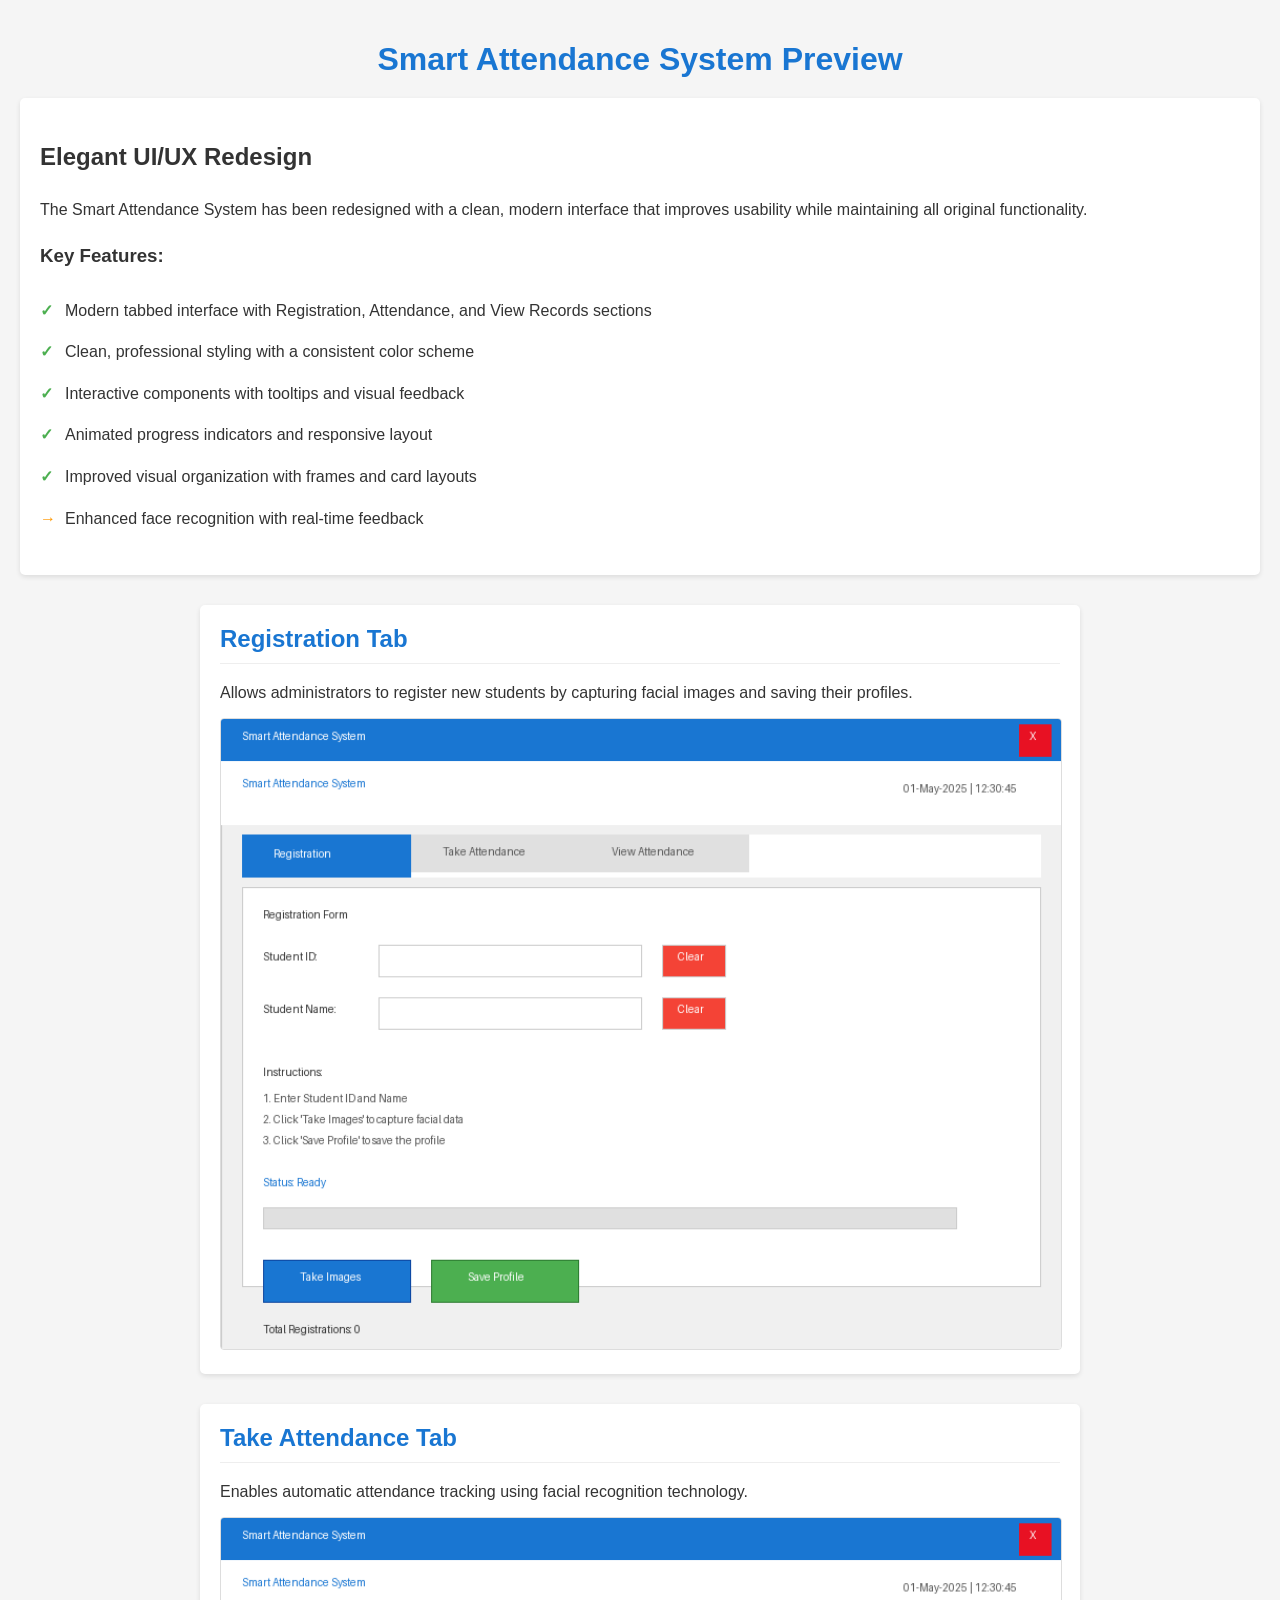
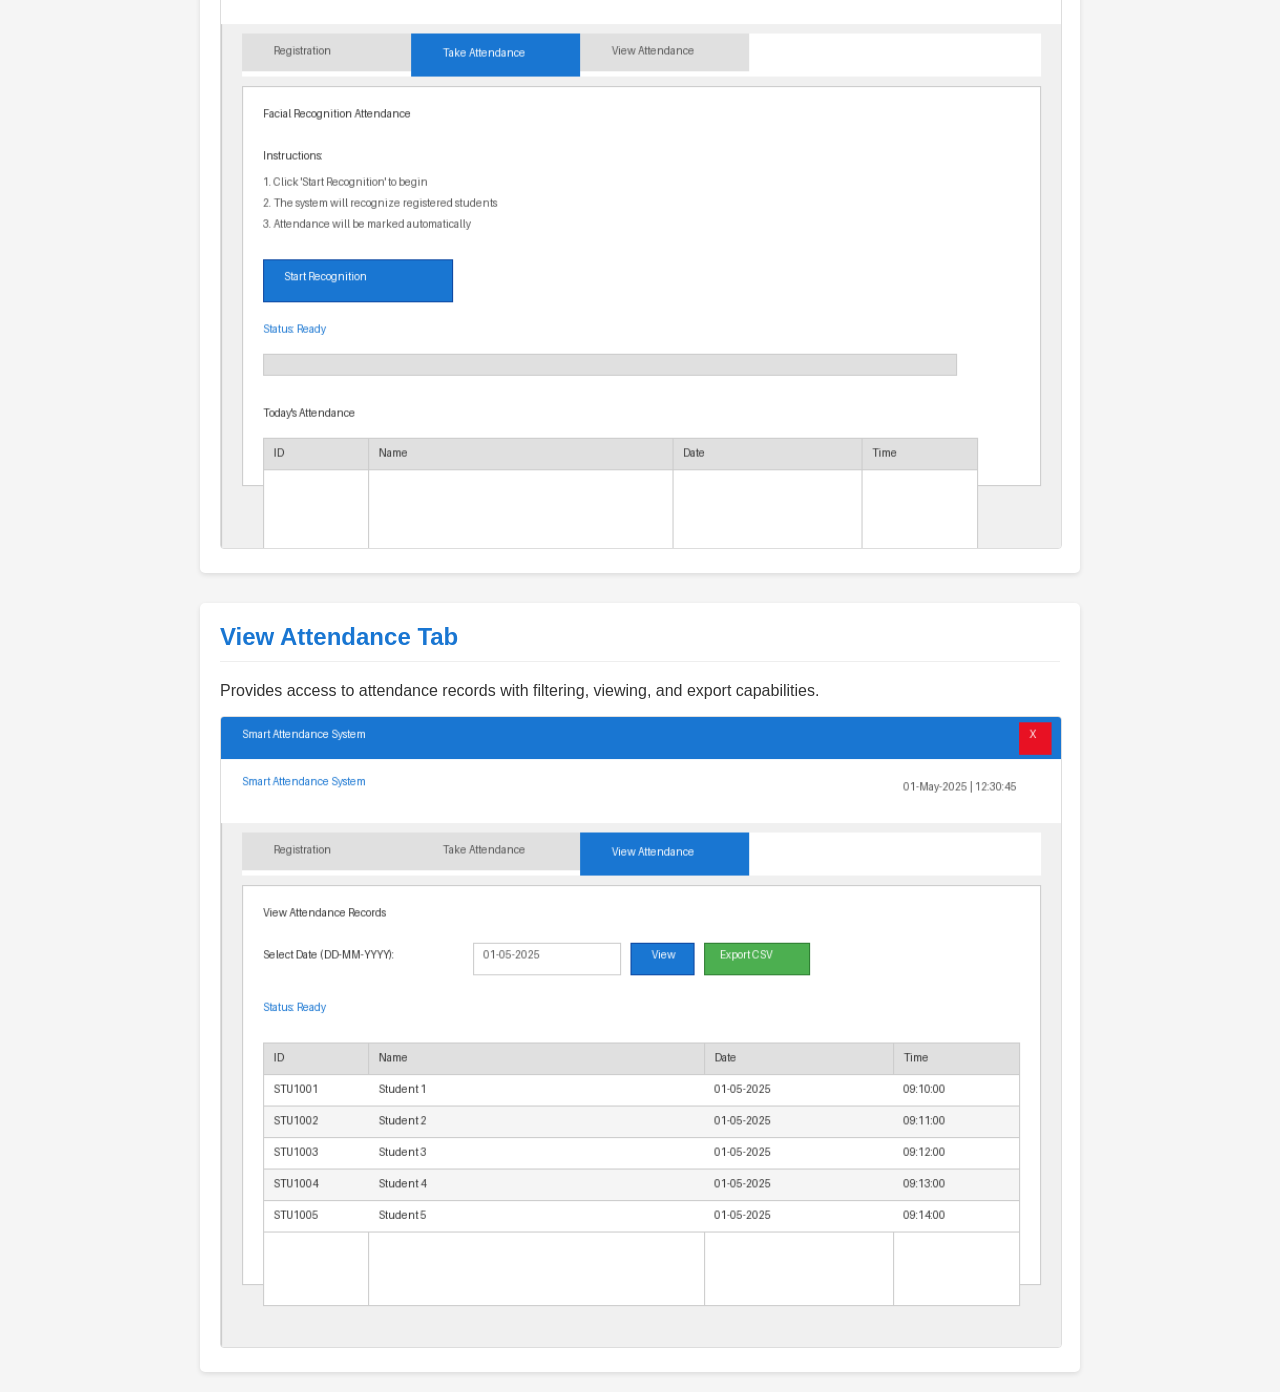
<file: templates/index.html>
<!DOCTYPE html>
    <html>
    <head>
        <title>Smart Attendance System Preview</title>
        <style>
            body {
                font-family: 'Segoe UI', Tahoma, Geneva, Verdana, sans-serif;
                margin: 0;
                padding: 20px;
                background-color: #f5f5f5;
                color: #333;
            }
            h1 {
                color: #1976d2;
                margin-bottom: 20px;
                text-align: center;
            }
            .description {
                background-color: white;
                padding: 20px;
                border-radius: 5px;
                box-shadow: 0 2px 5px rgba(0,0,0,0.1);
                margin-bottom: 20px;
                line-height: 1.6;
            }
            .preview-container {
                display: flex;
                flex-direction: column;
                gap: 30px;
                align-items: center;
                margin-top: 30px;
            }
            .preview-item {
                background-color: white;
                padding: 20px;
                border-radius: 5px;
                box-shadow: 0 2px 5px rgba(0,0,0,0.1);
                width: 840px;
                max-width: 100%;
            }
            .preview-item h2 {
                color: #1976d2;
                margin-top: 0;
                padding-bottom: 10px;
                border-bottom: 1px solid #eee;
            }
            .preview-item img {
                width: 100%;
                border: 1px solid #ddd;
                border-radius: 4px;
            }
            .feature-list {
                list-style-type: none;
                padding: 0;
            }
            .feature-list li {
                padding: 8px 0;
                padding-left: 25px;
                position: relative;
            }
            .feature-list li::before {
                content: "✓";
                color: #4caf50;
                font-weight: bold;
                position: absolute;
                left: 0;
            }
            .feature-list li.in-progress::before {
                content: "→";
                color: #ff9800;
            }
        </style>
    </head>
    <body>
        <h1>Smart Attendance System Preview</h1>
        
        <div class="description">
            <h2>Elegant UI/UX Redesign</h2>
            <p>The Smart Attendance System has been redesigned with a clean, modern interface that improves usability while maintaining all original functionality.</p>
            
            <h3>Key Features:</h3>
            <ul class="feature-list">
                <li>Modern tabbed interface with Registration, Attendance, and View Records sections</li>
                <li>Clean, professional styling with a consistent color scheme</li>
                <li>Interactive components with tooltips and visual feedback</li>
                <li>Animated progress indicators and responsive layout</li>
                <li>Improved visual organization with frames and card layouts</li>
                <li class="in-progress">Enhanced face recognition with real-time feedback</li>
            </ul>
        </div>
        
        <div class="preview-container">
            <div class="preview-item">
                <h2>Registration Tab</h2>
                <p>Allows administrators to register new students by capturing facial images and saving their profiles.</p>
                <img src="/static/registration_preview.png" alt="Registration Tab Preview">
            </div>
            
            <div class="preview-item">
                <h2>Take Attendance Tab</h2>
                <p>Enables automatic attendance tracking using facial recognition technology.</p>
                <img src="/static/attendance_preview.png" alt="Attendance Tab Preview">
            </div>
            
            <div class="preview-item">
                <h2>View Attendance Tab</h2>
                <p>Provides access to attendance records with filtering, viewing, and export capabilities.</p>
                <img src="/static/view_preview.png" alt="View Attendance Tab Preview">
            </div>
        </div>
    </body>
    </html>
</file>
